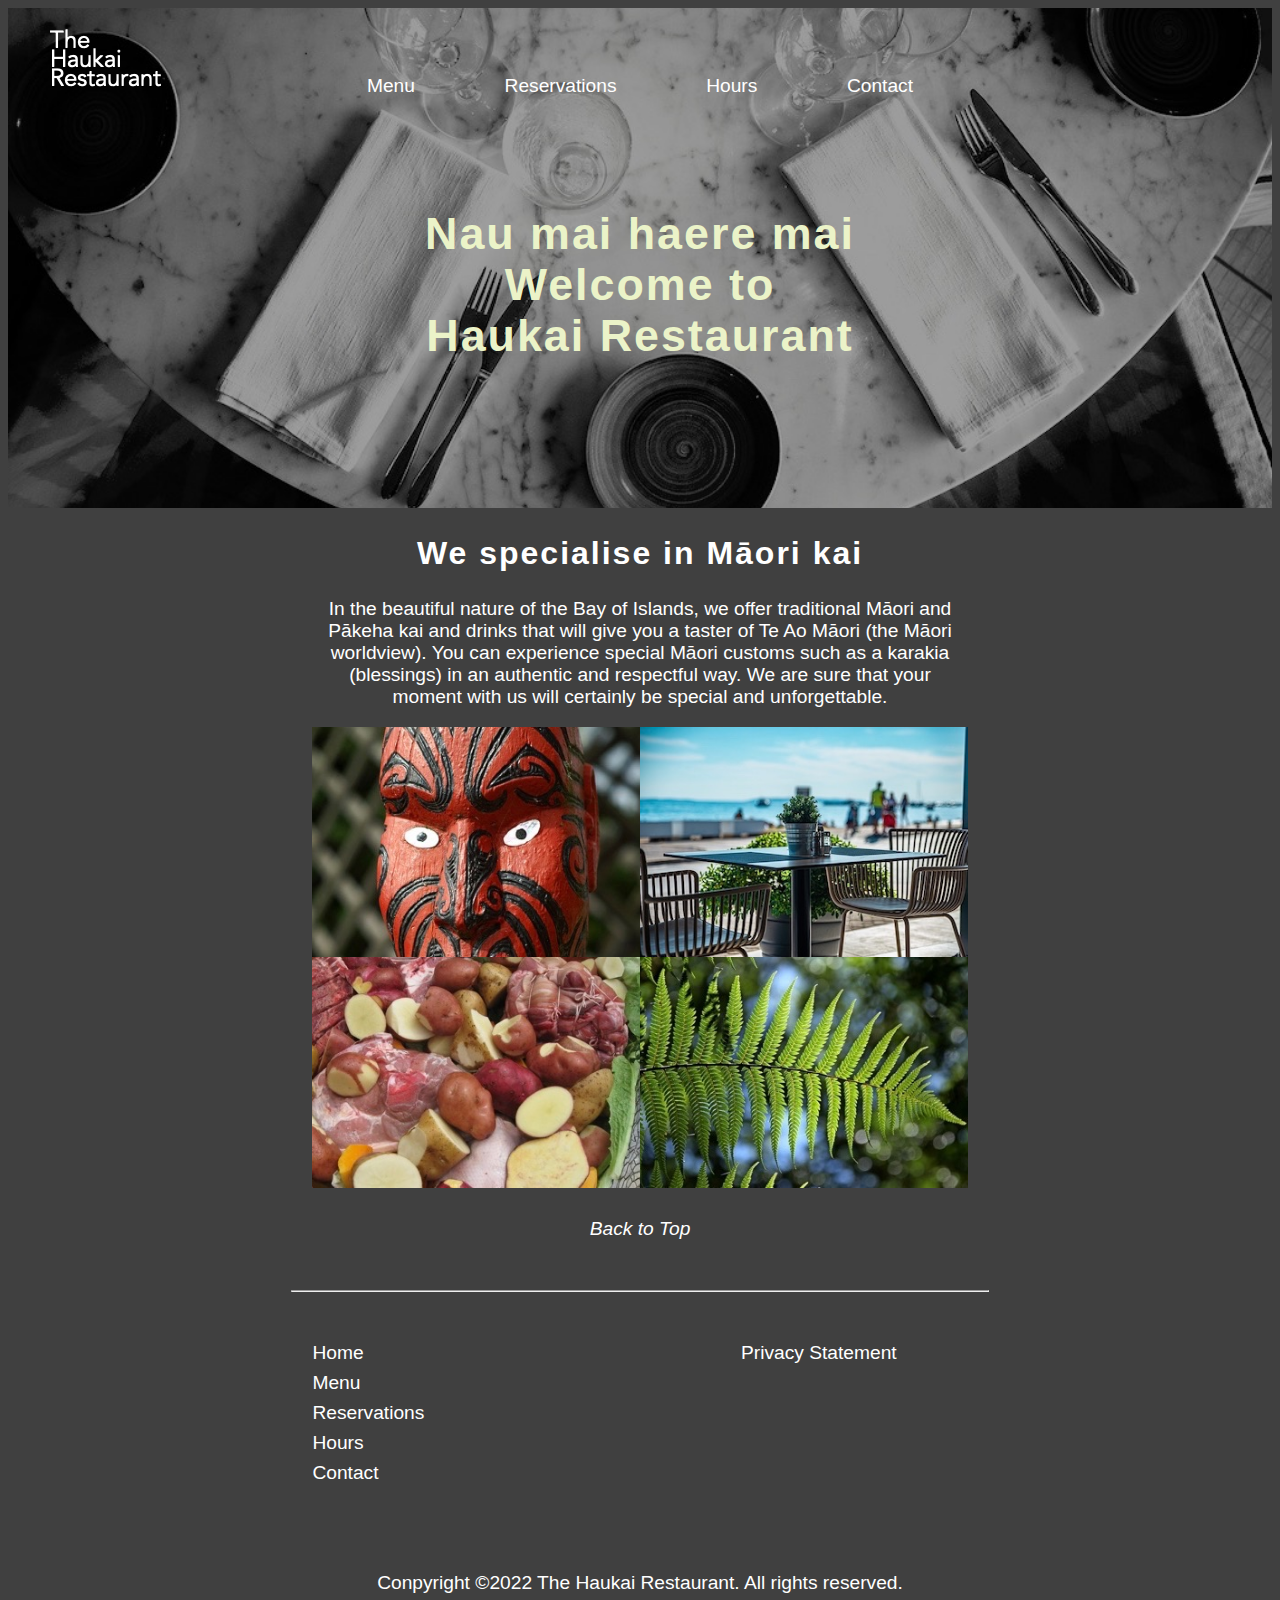
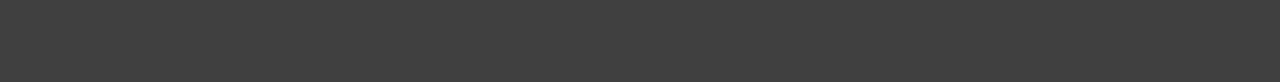
<file: index.html>
<!-- BIT607 Assignment2 Part1
     Shigeko Fujimoto
     Student Number: 5047829-->

<!-- Image references: 
     https://pixabay.com/photos/table-table-setting-event-utensils-4397860/
     https://commons.wikimedia.org/wiki/File:Hangi_ingredients.jpg
     https://commons.wikimedia.org/wiki/File:Maori_Statue_in_Rotorua_New_Zealand.JPG
     https://pixabay.com/photos/green-fern-leaves-foliage-natural-715535/
     https://pixabay.com/photos/cafe-beachside-restaurant-beach-6531490/ -->

<!DOCTYPE html>
<html>
    <head>
        <!-- Title of the webpage -->
        <title>The Haukai Restaurant</title>
        <!-- Link to the style sheet -->
        <link rel='stylesheet' type='text/css' href='./styles/default.css'>
        <!-- Link to the javascript file -->
        <script type="text/javascript" src="./javascript/default.js"></script>
        <!-- Viewport tag for responsive layout -->
        <meta name="viewport" content="width=device-width, initial-scale=1.0">
    </head>
    <body>
        <!-- Header section with an ARIA landmark role-->
        <header class="header" role="banner">
            <!-- Navigation menu at the top of the website with an ARIA landmark role and an aira-label -->
            <nav class="navigation" id="top" role="navigation" aria-label="Top Navigation">
                <!-- Restaurant logo image -->
                <div class="logo">
                    <a href="./index.html"><img src="./images/logo.png" alt="The Hauraki Restaurant logo"></a>
                </div>
                <!-- Navigation menu items -->
                <div class="list" id="list">
                    <div class="navigation-item">
                        <a href='./menu.html'>Menu</a>
                    </div>
                    <div class="navigation-item">
                        <a href='./reservations.html'>Reservations</a>
                    </div>
                    <div class="navigation-item">
                        <a href='./hours.html'>Hours</a>
                    </div>
                    <div class="navigation-item">
                        <a href='./contact.html'>Contact</a>
                    </div>
                </div>
                <!-- Hamburger menu icon with javascript. Clicking this will open the menu with dark colour background -->
                <a href="javascript:void(0);" class="icon"  id="icon" onclick="hamburgerMenu()">
                    <!-- Unicode character of three stack lines-->
                    &#9776;
                </a>
            </nav>
            <!-- Header text to grab users' attention -->
            <div class="heading">
                <div>
                    <h1>Nau mai haere mai<br>Welcome to <br>Haukai Restaurant</hi>
                </div>
            </div>
        </header>
        <!-- Main content with an ARIA landmark role -->
        <main class="main" role="main">
            <!-- Section which introduces about the restaurant -->
            <div class="home">
                <h2>We specialise in Māori kai</h2>
                <p>
                    In the beautiful nature of the Bay of Islands, we offer traditional Māori and Pākeha kai and drinks that will give you a taster of Te Ao Māori (the Māori worldview). You can experience special Māori customs such as a karakia (blessings) in an authentic and respectful way. We are sure that your moment with us will certainly be special and unforgettable.
                </p>
                <!-- Images of the restaurant and Maori culture -->
                <div class="images">
                    <div class="image">
                        <img src="./images/statue.jpg" alt="Red and black colour Maori statue">
                    </div>
                    <div class="image">
                        <img src="./images/restaurant.jpg" alt="A table at the outside of the restaurant with seaview in the background">
                    </div>
                    <div class="image">
                        <img src="./images/hangi_ingredients.jpg" alt="Hangi ingridients with kumara, potato and meat">
                    </div>
                    <div class="image">
                        <img src="./images/fern.jpg" alt="One large fern leaf">
                    </div>
                </div>
                <div class="top">
                    <!-- Link to go back to the top of the page -->
                    <a href="#top">Back to Top</a>
                </div>
            </div>
        </main>
        <hr>
        <!-- Footer menu section  with an ARIA landmark role and an aria-label -->
        <footer class="footer" role="navigation" aria-label="Footer Navigation">
            <div class="footer-left">
                <div class="footer-item">
                    <!-- Link to the home page -->
                    <a href='./index.html'>Home</a>
                </div>
                <div class="footer-item">
                    <!-- Link to the Menu page -->
                    <a href='./menu.html'>Menu</a>
                </div>
                <div class="footer-item">
                    <!-- Link to the Reservation page -->
                    <a href='./reservations.html'>Reservations</a>
                </div>
                <div class="footer-item">
                    <!-- Link to the Hours page -->
                    <a href='./hours.html'>Hours</a>
                </div>
                <div class="footer-item">
                    <!-- Link to the Contact page -->
                    <a href='./contact.html'>Contact</a>
                </div>
            </div>
            <!-- Link to the Privacy Statement page -->
            <div class="footer-right">
                <a href="./privacy.html">Privacy Statement</a>
            </div>
        </footer>
        <!-- Copy right section -->
        <div class="copyright">
            <p>Conpyright &copy;2022 The Haukai Restaurant. All rights reserved.</p>
        </div>
    </body>
</html>
</file>
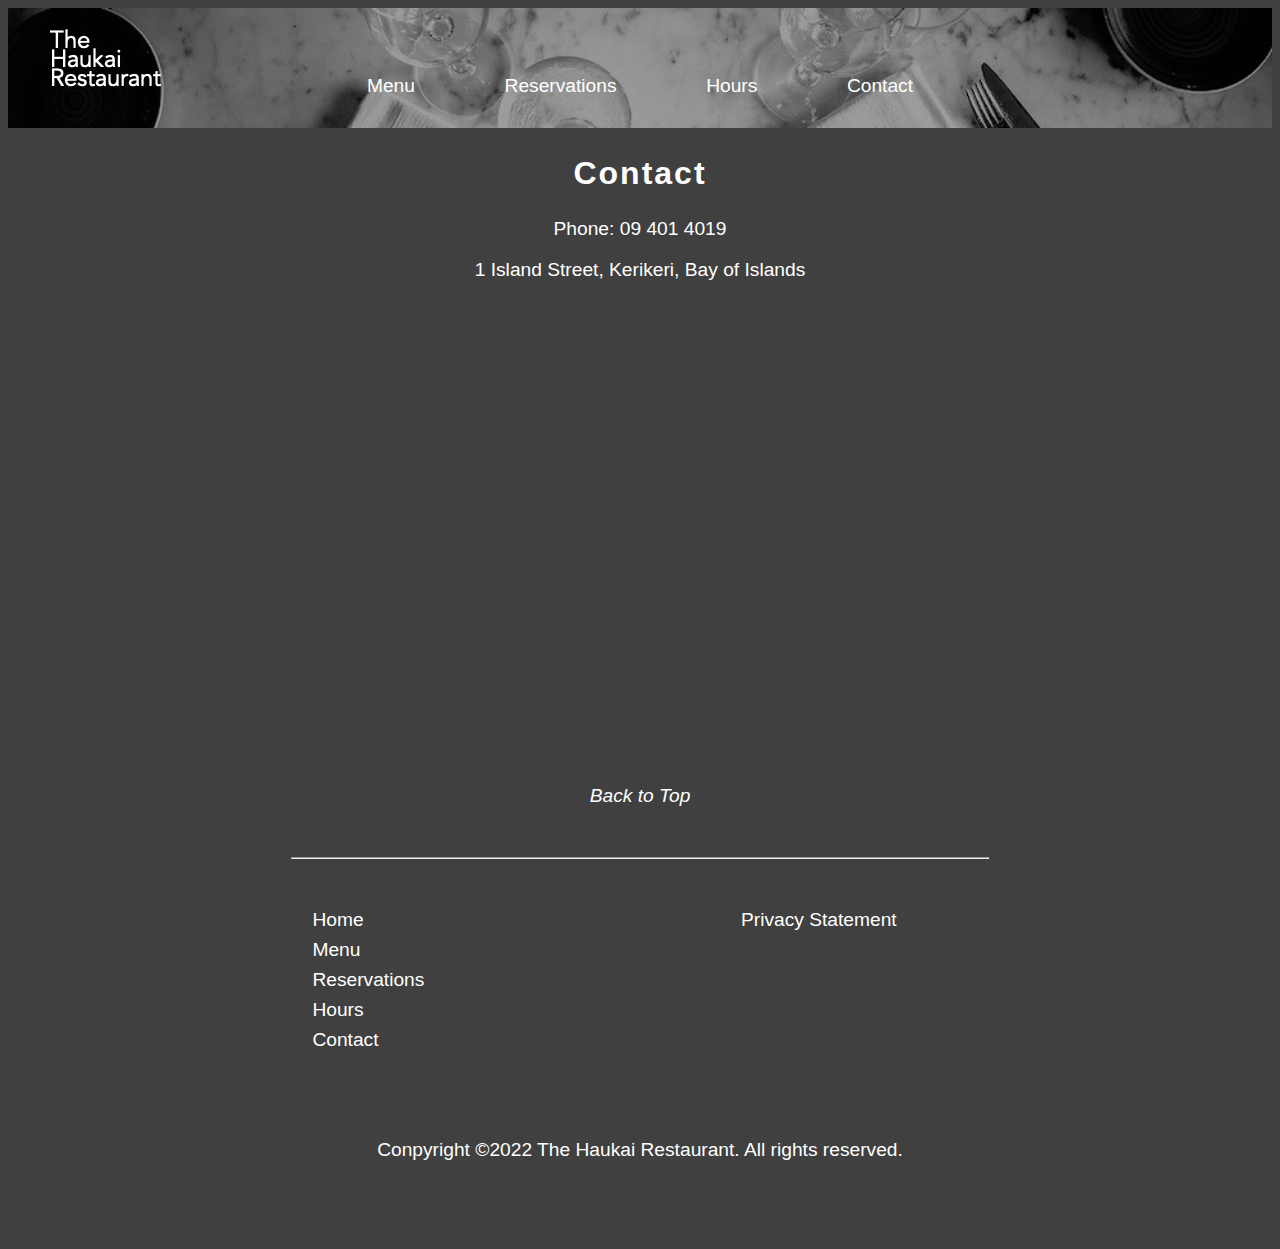
<file: contact.html>
<!-- BIT607 Assignment2 Part1
     Shigeko Fujimoto
     Student Number: 5047829-->

     <!DOCTYPE html>
     <html>
         <head>
             <!-- Title of the webpage -->
             <title>The Haukai Restaurant | Contact</title>
             <!-- Link to the style sheet -->
             <link rel='stylesheet' type='text/css' href='./styles/default.css'>
             <!-- Link to the javascript file -->
             <script type="text/javascript" src="./javascript/default.js"></script>
             <!-- Viewport tag for responsive layout -->
             <meta name="viewport" content="width=device-width, initial-scale=1.0">
         </head>
         <body>
             <!-- Header section of the website with an ARIA landmark role-->
            <header class="nav-top" id="top" role="banner">
                <!-- Navigation menu at the top of the website with an ARIA landmark role and an aira-label -->
                <nav class="navigation" id="top" role="navigation" aria-label="Top Navigation">
                    <!-- Restaurant logo image -->
                    <div class="logo">
                        <a href="./index.html"><img src="./images/logo.png" alt="The Hauraki Restaurant"></a>
                    </div>
                    <!-- Navigation menu items -->
                    <div class="list" id="list">
                        <div class="navigation-item">
                            <a href='./menu.html'>Menu</a>
                        </div>
                        <div class="navigation-item">
                            <a href='./reservations.html'>Reservations</a>
                        </div>
                        <div class="navigation-item">
                            <a href='./hours.html'>Hours</a>
                        </div>
                        <div class="navigation-item">
                            <a href='./contact.html'>Contact</a>
                        </div>
                    </div>
                    <!-- Hamburger menu icon with javascript. Clicking this will open the menu with dark colour background -->
                    <a href="javascript:void(0);" class="icon"  id="icon" onclick="hamburgerMenu()">
                        <!-- Unicode character of three stack lines-->
                        &#9776;
                    </a>
                </nav>
            </header>
            <!-- Main content with an ARIA landmark role -->
            <main class="main" role="main">
                <h2>Contact</h2>
                <p>Phone: 09 401 4019</p>
                <p>1 Island Street, Kerikeri, Bay of Islands</p>
                <!-- Embedded Google Maps -->
                <iframe class='responsive-iframe' src="https://www.google.com/maps/embed?pb=!1m18!1m12!1m3!1d13037.660346508235!2d173.94919521767787!3d-35.22103579003296!2m3!1f0!2f0!3f0!3m2!1i1024!2i768!4f13.1!3m3!1m2!1s0x6d0bb73e31b0728b%3A0x500ef6143a2d500!2sKerikeri!5e0!3m2!1sen!2snz!4v1641429676706!5m2!1sen!2snz" width="600" height="450" style="border:0;" allowfullscreen="" loading="lazy"></iframe>
                <div class="top">
                    <!-- Link to go back to the top of the page -->
                    <a href="#top">Back to Top</a>
                </div>
            </main>
            <hr>
            <!-- Footer menu section with an ARIA landmark role and an aria-label -->
            <footer class="footer" role="navigation" aria-label="Footer Navigation">
                <div class="footer-left">
                    <div class="footer-item">
                        <!-- Link to the home page -->
                        <a href='./index.html'>Home</a>
                    </div>
                    <div class="footer-item">
                        <!-- Link to the Menu page -->
                        <a href='./menu.html'>Menu</a>
                    </div>
                    <div class="footer-item">
                        <!-- Link to the Reservation page -->
                        <a href='./reservations.html'>Reservations</a>
                    </div>
                    <div class="footer-item">
                        <!-- Link to the Hours page -->
                        <a href='./hours.html'>Hours</a>
                    </div>
                    <div class="footer-item">
                        <!-- Link to the Contact page -->
                        <a href='./contact.html'>Contact</a>
                    </div>
                </div>
                <!-- Link to the Privacy Statement page -->
                <div class="footer-right">
                    <a href="./privacy.html">Privacy Statement</a>
                </div>
            </footer>
            <!-- Copy right section -->
            <div class="copyright">
                <p>Conpyright &copy;2022 The Haukai Restaurant. All rights reserved.</p>
            </div>
         </body>
     </html>
</file>
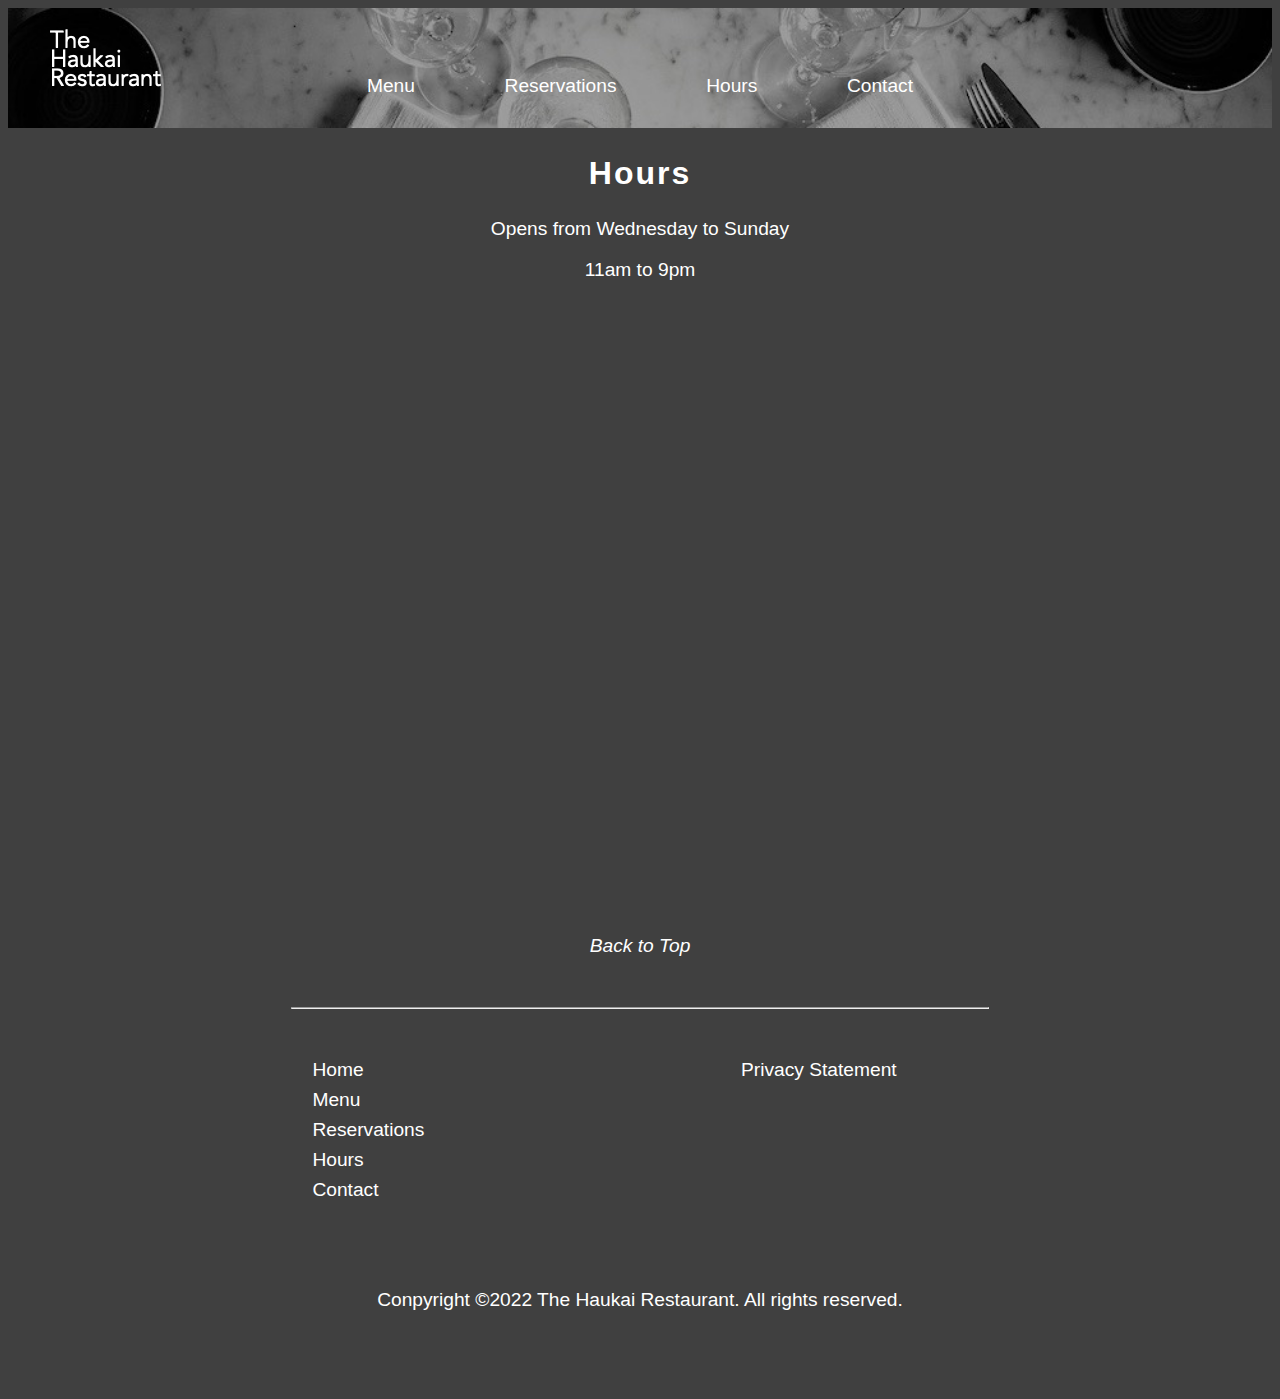
<file: hours.html>
<!-- BIT607 Assignment2 Part1
     Shigeko Fujimoto
     Student Number: 5047829-->

     <!DOCTYPE html>
     <html>
         <head>
             <!-- Title of the webpage -->
             <title>The Haukai Restaurant | Hours</title>
             <!-- Link to the style sheet -->
             <link rel='stylesheet' type='text/css' href='./styles/default.css'>
             <!-- Link to the javascript file -->
             <script type="text/javascript" src="./javascript/default.js"></script>
             <!-- Viewport tag for responsive layout -->
             <meta name="viewport" content="width=device-width, initial-scale=1.0">
         </head>
         <body>
             <!-- Header section with an ARIA landmark role -->
            <header class="nav-top" id="top" role="banner">
                <!-- Navigation menu at the top of the website with an ARIA landmark role and an aira-label -->
                <nav class="navigation" id="top" role="navigation" aria-label="Top Navigation">
                    <!-- Restaurant logo image -->
                    <div class="logo">
                        <a href="./index.html"><img src="./images/logo.png" alt="The Hauraki Restaurant"></a>
                    </div>
                    <!-- Navigation menu items -->
                    <div class="list" id="list">
                        <div class="navigation-item">
                            <a href='./menu.html'>Menu</a>
                        </div>
                        <div class="navigation-item">
                            <a href='./reservations.html'>Reservations</a>
                        </div>
                        <div class="navigation-item">
                            <a href='./hours.html'>Hours</a>
                        </div>
                        <div class="navigation-item">
                            <a href='./contact.html'>Contact</a>
                        </div>
                    </div>
                    <!-- Hamburger menu icon with javascript. Clicking this will open the menu with dark colour background -->
                    <a href="javascript:void(0);" class="icon"  id="icon" onclick="hamburgerMenu()">
                        <!-- Unicode character of three stack lines-->
                        &#9776;
                    </a>
                </nav>
            </header>
             <!-- Main content with an ARIA landmark role -->
             <main class="main" role="main">
                 <h2>Hours</h2>
                 <p>Opens from Wednesday to Sunday</p>
                 <p>11am to 9pm</p>
                 <!-- Embedded Google Calendar -->
                 <iframe class='responsive-iframe' src="https://calendar.google.com/calendar/embed?src=dd4sl12t7dcuu6977nnhandm0o%40group.calendar.google.com&ctz=Pacific%2FAuckland" style="border: 0" width="800" height="600" frameborder="0" scrolling="no"></iframe>
                 <div class="top">
                     <!-- Link to go back to the top of the page -->
                     <a href="#top">Back to Top</a>
                 </div>
             </main>
             <hr>
             <!-- Footer navigation with an ARIA landmark role and an aria-label -->
             <footer class="footer" role="navigation" aria-label="Footer Navigation">
                <div class="footer-left">
                    <div class="footer-item">
                        <!-- Link to the home page -->
                        <a href='./index.html'>Home</a>
                    </div>
                    <div class="footer-item">
                        <!-- Link to the Menu page -->
                        <a href='./menu.html'>Menu</a>
                    </div>
                    <div class="footer-item">
                        <!-- Link to the Reservation page -->
                        <a href='./reservations.html'>Reservations</a>
                    </div>
                    <div class="footer-item">
                        <!-- Link to the Hours page -->
                        <a href='./hours.html'>Hours</a>
                    </div>
                    <div class="footer-item">
                        <!-- Link to the Contact page -->
                        <a href='./contact.html'>Contact</a>
                    </div>
                </div>
                <!-- Link to the Privacy Statement page -->
                <div class="footer-right">
                    <a href="./privacy.html">Privacy Statement</a>
                </div>
             </footer>
             <!-- Copy right section -->
             <div class="copyright">
                <p>Conpyright &copy;2022 The Haukai Restaurant. All rights reserved.</p>
             </div>
         </body>
     </html>
</file>
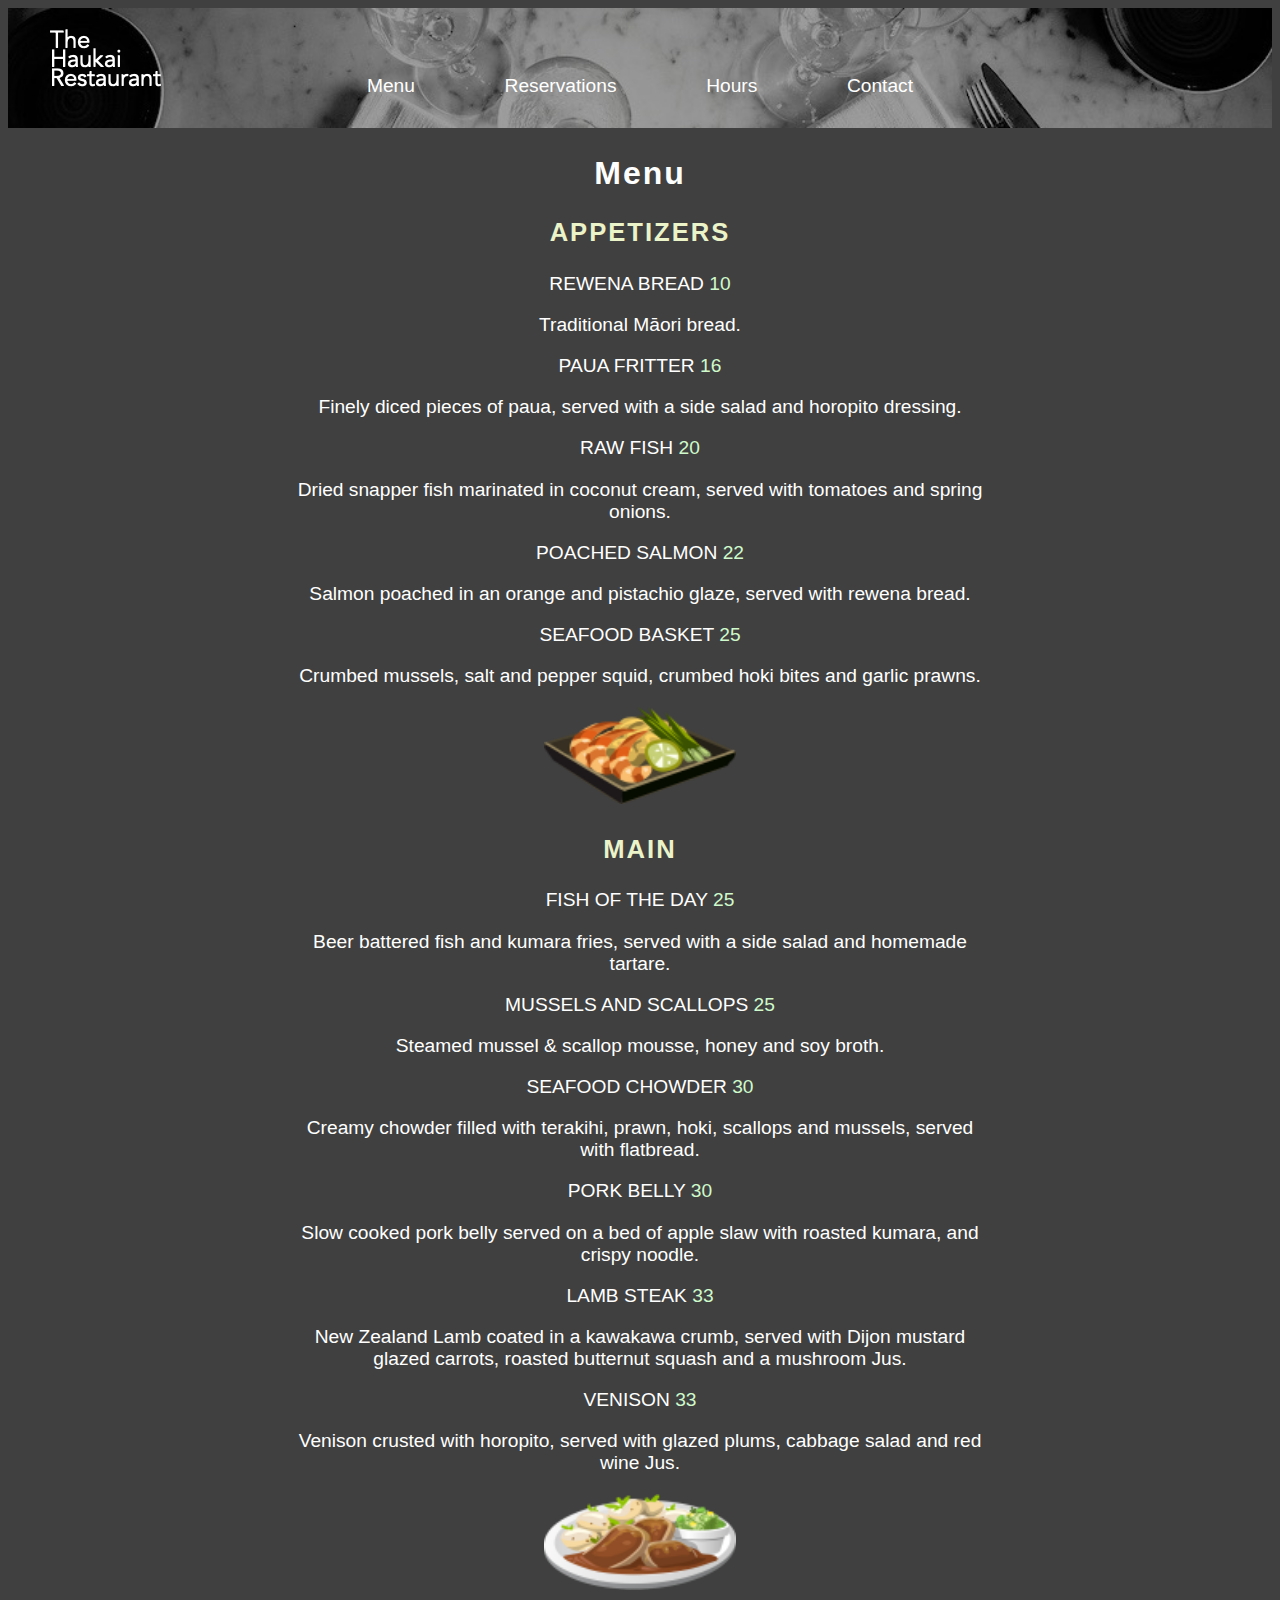
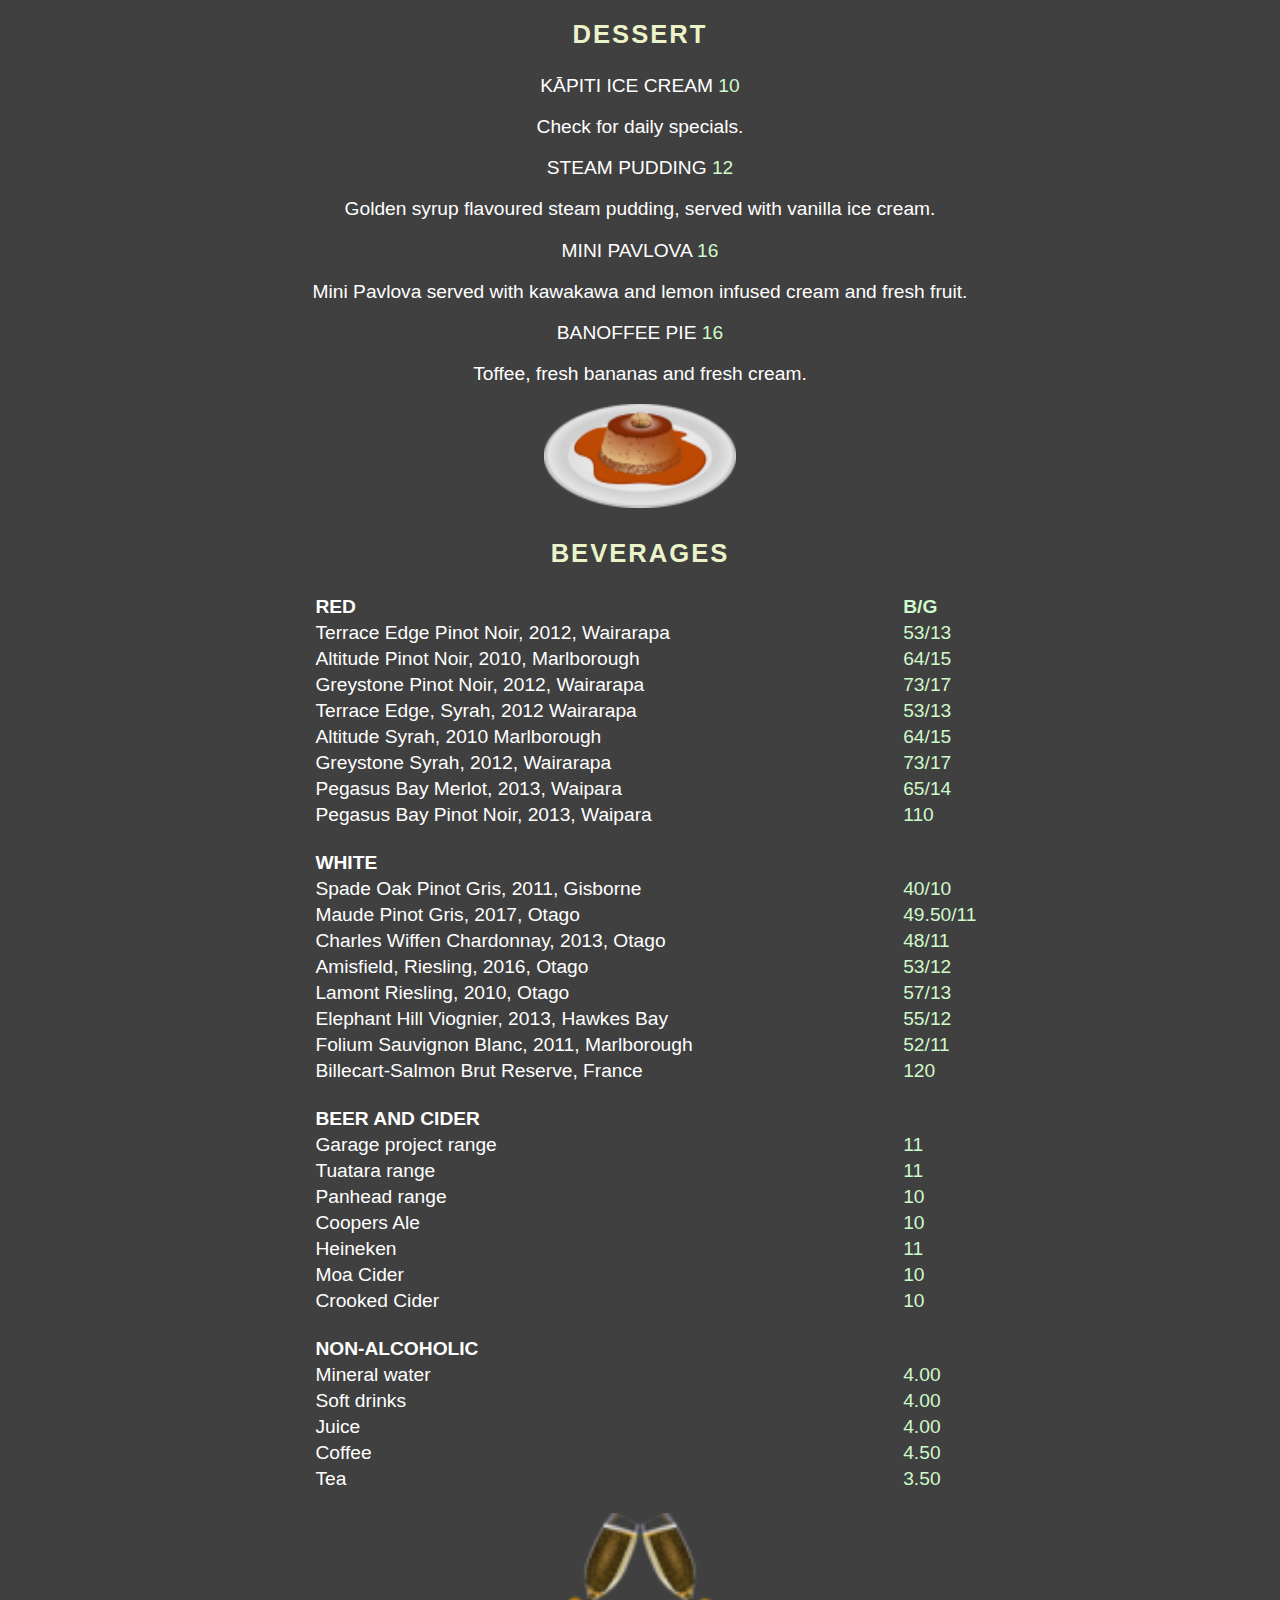
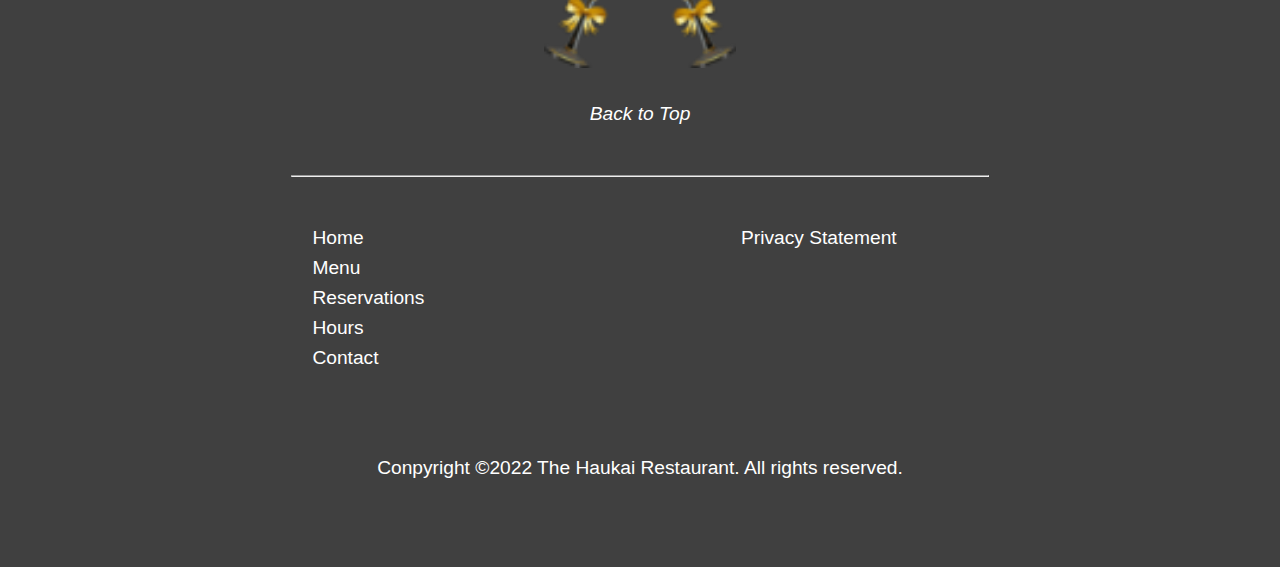
<file: menu.html>
<!-- BIT607 Assignment2 Part1
     Shigeko Fujimoto
     Student Number: 5047829-->

     <!-- Image references 
          https://pixabay.com/vectors/food-dish-meat-potatoes-vegetable-576600/
          https://pixabay.com/vectors/tartlet-calorie-desserts-food-157092/
          https://pixabay.com/vectors/champagne-clink-glasses-alcohol-160867/
          https://pixabay.com/vectors/food-plate-fish-vegetable-prawns-576547/ -->

     <!DOCTYPE html>
     <html>
         <head>
             <!-- Title of the webpage -->
             <title>The Haukai Restaurant | Menu</title>
             <!-- Link to the style sheet -->
             <link rel='stylesheet' type='text/css' href='./styles/default.css'>
             <!-- Link to the javascript file -->
             <script type="text/javascript" src="./javascript/default.js"></script>
             <!-- Viewport tag for responsive layout -->
             <meta name="viewport" content="width=device-width, initial-scale=1.0">
         </head>
         <body>
             <!-- Header section of the website with an ARIA landmark role -->
             <header class="nav-top" id="top" role="banner">
                <!-- Navigation menu at the top of the website with an ARIA landmark role and an aira-label -->
                <nav class="navigation" id="top" role="navigation" aria-label="Top Navigation">
                    <!-- Restaurant logo image -->
                    <div class="logo">
                        <a href="./index.html"><img src="./images/logo.png" alt="The Hauraki Restaurant logo"></a>
                    </div>
                    <!-- Navigation menu items -->
                    <div class="list" id="list">
                        <div class="navigation-item">
                            <a href='./menu.html'>Menu</a>
                        </div>
                        <div class="navigation-item">
                            <a href='./reservations.html'>Reservations</a>
                        </div>
                        <div class="navigation-item">
                            <a href='./hours.html'>Hours</a>
                        </div>
                        <div class="navigation-item">
                            <a href='./contact.html'>Contact</a>
                        </div>
                    </div>
                    <!-- Hamburger menu icon with javascript. Clicking this will open the menu with dark colour background -->
                    <a href="javascript:void(0);" class="icon"  id="icon" onclick="hamburgerMenu()">
                        <!-- Unicode character of three stack lines-->
                        &#9776;
                    </a>
                </nav>
             </header>
             <!-- Main content with an ARIA landmark role -->
             <main class="main" role="main">
                 <div class="menu">
                    <h2>Menu</h2>
                    <!-- Appetizers section of the menu -->
                    <h3 class="menu-title">APPETIZERS</h3>
                    <p class="menu-item">REWENA BREAD <span class="menu-price">10</span></p>
                    <p class="menu-description">Traditional Māori bread.</p>
                    <p class="menu-item">PAUA FRITTER <span class="menu-price">16</span></p>
                    <p class="menu-description">Finely diced pieces of paua, served with a side salad and horopito dressing.</p>
                    <p class="menu-item">RAW FISH <span class="menu-price">20</span></p>
                    <p class="menu-description">Dried snapper fish marinated in coconut cream, served with tomatoes and spring onions.</p>
                    <p class="menu-item">POACHED SALMON <span class="menu-price">22</span></p>
                    <p class="menu-description">Salmon poached in an orange and pistachio glaze, served with rewena bread.</p>
                    <p class="menu-item">SEAFOOD BASKET <span class="menu-price">25</span></p>
                    <p class="menu-description">Crumbed mussels, salt and pepper squid, crumbed hoki bites and garlic prawns.</p>
                    <!-- Image for Appetizers menu -->
                    <img src="./images/prawn.png" alt="Prawn with some vegitables on a square plate">
                    <br/>
                    <!-- Main section of the menu -->
                    <h3 class="menu-title">MAIN</h3>
                    <p class="menu-item">FISH OF THE DAY <span class="menu-price">25</span></p>
                    <p class="menu-description">Beer battered fish and kumara fries, served with a side salad and homemade tartare.</p>
                    <p class="menu-item">MUSSELS AND SCALLOPS <span class="menu-price">25</span></p>
                    <p class="menu-description">Steamed mussel & scallop mousse, honey and soy broth.</p>
                    <p class="menu-item">SEAFOOD CHOWDER <span class="menu-price">30</span></p>
                    <p class="menu-description">Creamy chowder filled with terakihi, prawn, hoki, scallops and mussels, served with flatbread.</p>
                    <p class="menu-item">PORK BELLY <span class="menu-price">30</span></p>
                    <p class="menu-description">Slow cooked pork belly served on a bed of apple slaw with roasted kumara, and crispy noodle.</p>
                    <p class="menu-item">LAMB STEAK <span class="menu-price">33</span></p>
                    <p class="menu-description">New Zealand Lamb coated in a kawakawa crumb, served with Dijon mustard glazed carrots, roasted butternut squash and a mushroom Jus.</p>
                    <p class="menu-item">VENISON <span class="menu-price">33</span></p>
                    <p class="menu-description">Venison crusted with horopito, served with glazed plums, cabbage salad and red wine Jus.</p>
                    <!-- Image for Main menu -->
                    <img src="./images/stake.png" alt="Stake, potato and green salad on a round white plate">
                    <br/>
                    <!-- Dessert section of the menu -->
                    <h3 class="menu-title">DESSERT</h3>
                    <p class="menu-item">KĀPITI ICE CREAM <span class="menu-price">10</span></p>
                    <p class="menu-description">Check for daily specials.</p>
                    <p class="menu-item">STEAM PUDDING <span class="menu-price">12</span></p>
                    <p class="menu-description">Golden syrup flavoured steam pudding, served with vanilla ice cream.</p>
                    <p class="menu-item">MINI PAVLOVA <span class="menu-price">16</span></p>
                    <p class="menu-description">Mini Pavlova served with kawakawa and lemon infused cream and fresh fruit.</p>
                    <p class="menu-item">BANOFFEE PIE <span class="menu-price">16</span></p>
                    <p class="menu-description">Toffee, fresh bananas and fresh cream.</p>
                    <!-- Image for Dessert menu -->
                    <img src="./images/pudding.png" alt="Pudding with caramel sauce on a round white plate">
                    <br/>
                    <!-- Beverages section of the menu -->
                    <h3 class="menu-title">BEVERAGES</h3>
                    <!-- Tables to show drink menu -->
                    <!-- Table for red wines -->
                    <table class="menu-table">
                        <tr>
                            <!-- Table header for red wines -->
                            <th class="menu-table-item">RED</th>
                            <th class="menu-table-price">B/G</th>
                        </tr>
                        <tr>
                            <!-- Table content for red wines -->
                            <td class="menu-table-item">Terrace Edge Pinot Noir, 2012, Wairarapa</td>
                            <td class="menu-table-price">53/13</td>
                        </tr>
                        <tr>
                            <td class="menu-table-item">Altitude Pinot Noir, 2010, Marlborough</td>
                            <td class="menu-table-price">64/15</td>
                        </tr>
                        <tr>
                            <td class="menu-table-item">Greystone Pinot Noir, 2012, Wairarapa</td>
                            <td class="menu-table-price">73/17</td>
                        </tr>
                        <tr>
                            <td class="menu-table-item">Terrace Edge, Syrah, 2012 Wairarapa</td>
                            <td class="menu-table-price">53/13</td>
                        </tr>
                        <tr>
                            <td class="menu-table-item">Altitude Syrah, 2010 Marlborough</td>
                            <td class="menu-table-price">64/15</td>
                        </tr>
                        <tr>
                            <td class="menu-table-item">Greystone Syrah, 2012, Wairarapa</td>
                            <td class="menu-table-price">73/17</td>
                        </tr>
                        <tr>
                            <td class="menu-table-item">Pegasus Bay Merlot, 2013, Waipara</td>
                            <td class="menu-table-price">65/14</td>
                        </tr>
                        <tr>
                            <td class="menu-table-item">Pegasus Bay Pinot Noir, 2013, Waipara</td>
                            <td class="menu-table-price">110</td>
                        </tr>
                        <!-- Table for white wines -->
                        <table class="menu-table">
                           <tr>
                              <!-- Table header for white wines -->
                              <th class="menu-table-item">WHITE</th>
                              <th class="menu-table-price"></th>
                           </tr>
                           <tr>
                               <!-- Table content for white wines -->
                               <td class="menu-table-item">Spade Oak Pinot Gris, 2011, Gisborne</td>
                               <td class="menu-table-price">40/10</td>
                           </tr>
                           <tr>
                               <td class="menu-table-item">Maude Pinot Gris, 2017, Otago</td>
                               <td class="menu-table-price">49.50/11</td>
                           </tr>
                           <tr>
                               <td class="menu-table-item">Charles Wiffen Chardonnay, 2013, Otago</td>
                               <td class="menu-table-price">48/11</td>
                           </tr>
                           <tr>
                               <td class="menu-table-item">Amisfield, Riesling, 2016, Otago</td>
                               <td class="menu-table-price">53/12</td>
                           </tr>
                           <tr>
                               <td class="menu-table-item">Lamont Riesling, 2010, Otago</td>
                               <td class="menu-table-price">57/13</td>
                           </tr>
                           <tr>
                               <td class="menu-table-item">Elephant Hill Viognier, 2013, Hawkes Bay</td>
                               <td class="menu-table-price">55/12</td>
                           </tr>
                           <tr>
                               <td class="menu-table-item">Folium Sauvignon Blanc, 2011, Marlborough</td>
                               <td class="menu-table-price">52/11</td>
                           </tr>
                           <tr>
                               <td class="menu-table-item">Billecart-Salmon Brut Reserve, France</td>
                               <td class="menu-table-price">120</td>
                           </tr>
                        </table>
                        <!-- Table for beers and ciders -->
                        <table class="menu-table">
                           <tr>
                              <!-- Table header for beers and ciders -->
                              <th class="menu-table-item">BEER AND CIDER</th>
                              <th class="menu-table-price"></th>
                           </tr>
                           <tr>
                               <!-- Table content for beers and ciders-->
                               <td class="menu-table-item">Garage project range</td>
                               <td class="menu-table-price">11</td>
                           </tr>
                           <tr>
                               <td class="menu-table-item">Tuatara range</td>
                               <td class="menu-table-price">11</td>
                           </tr>
                           <tr>
                               <td class="menu-table-item">Panhead range</td>
                               <td class="menu-table-price">10</td>
                           </tr>
                           <tr>
                               <td class="menu-table-item">Coopers Ale</td>
                               <td class="menu-table-price">10</td>
                           </tr>
                           <tr>
                               <td class="menu-table-item">Heineken</td>
                               <td class="menu-table-price">11</td>
                           </tr>
                           <tr>
                               <td class="menu-table-item">Moa Cider</td>
                               <td class="menu-table-price">10</td>
                           </tr>
                           <tr>
                               <td class="menu-table-item">Crooked Cider</td>
                               <td class="menu-table-price">10</td>
                           </tr>
                        </table>
                        <!-- Table for non-clcoholic beverages -->
                        <table class="menu-table">
                           <tr>
                              <!-- Table header for non-clcoholic beverages -->
                              <th class="menu-table-item">NON-ALCOHOLIC</th>
                              <th class="menu-table-price"></th>
                           </tr>
                           <tr>
                               <!-- Table content for non-clcoholic beverages -->
                               <td class="menu-table-item">Mineral water</td>
                               <td class="menu-table-price">4.00</td>
                           </tr>
                           <tr>
                               <td class="menu-table-item">Soft drinks</td>
                               <td class="menu-table-price">4.00</td>
                           </tr>
                           <tr>
                               <td class="menu-table-item">Juice</td>
                               <td class="menu-table-price">4.00</td>
                           </tr>
                           <tr>
                               <td class="menu-table-item">Coffee</td>
                               <td class="menu-table-price">4.50</td>
                           </tr>
                           <tr>
                               <td class="menu-table-item">Tea</td>
                               <td class="menu-table-price">3.50</td>
                           </tr>
                        </table>
                        <!-- Image for drink menu -->
                        <img src="./images/drink.png" alt="Clinking two champagne glasses together">
                    </table>
                 </div>
                 <div class="top">
                     <!-- Home link to go back to the top of the page -->
                     <a href="#top">Back to Top</a>
                 </div>
             </main>
             <hr>
             <!-- Footer menu section with an ARIA landmark role and an aria-label -->
             <footer class="footer" role="navigation" aria-label="Footer Navigation">
                <div class="footer-left">
                    <div class="footer-item">
                        <!-- Link to the home page -->
                        <a href='./index.html'>Home</a>
                    </div>
                    <div class="footer-item">
                        <!-- Link to the Menu page -->
                        <a href='./menu.html'>Menu</a>
                    </div>
                    <div class="footer-item">
                        <!-- Link to the Reservation page -->
                        <a href='./reservations.html'>Reservations</a>
                    </div>
                    <div class="footer-item">
                        <!-- Link to the Hours page -->
                        <a href='./hours.html'>Hours</a>
                    </div>
                    <div class="footer-item">
                        <!-- Link to the Contact page -->
                        <a href='./contact.html'>Contact</a>
                    </div>
                </div>
                <!-- Link to the Privacy Statement page -->
                <div class="footer-right">
                    <a href="./privacy.html">Privacy Statement</a>
                </div>
             </footer>
             <!-- Copy right section -->
             <div class="copyright">
                <p>Conpyright &copy;2022 The Haukai Restaurant. All rights reserved.</p>
             </div>
         </body>
     </html>
</file>
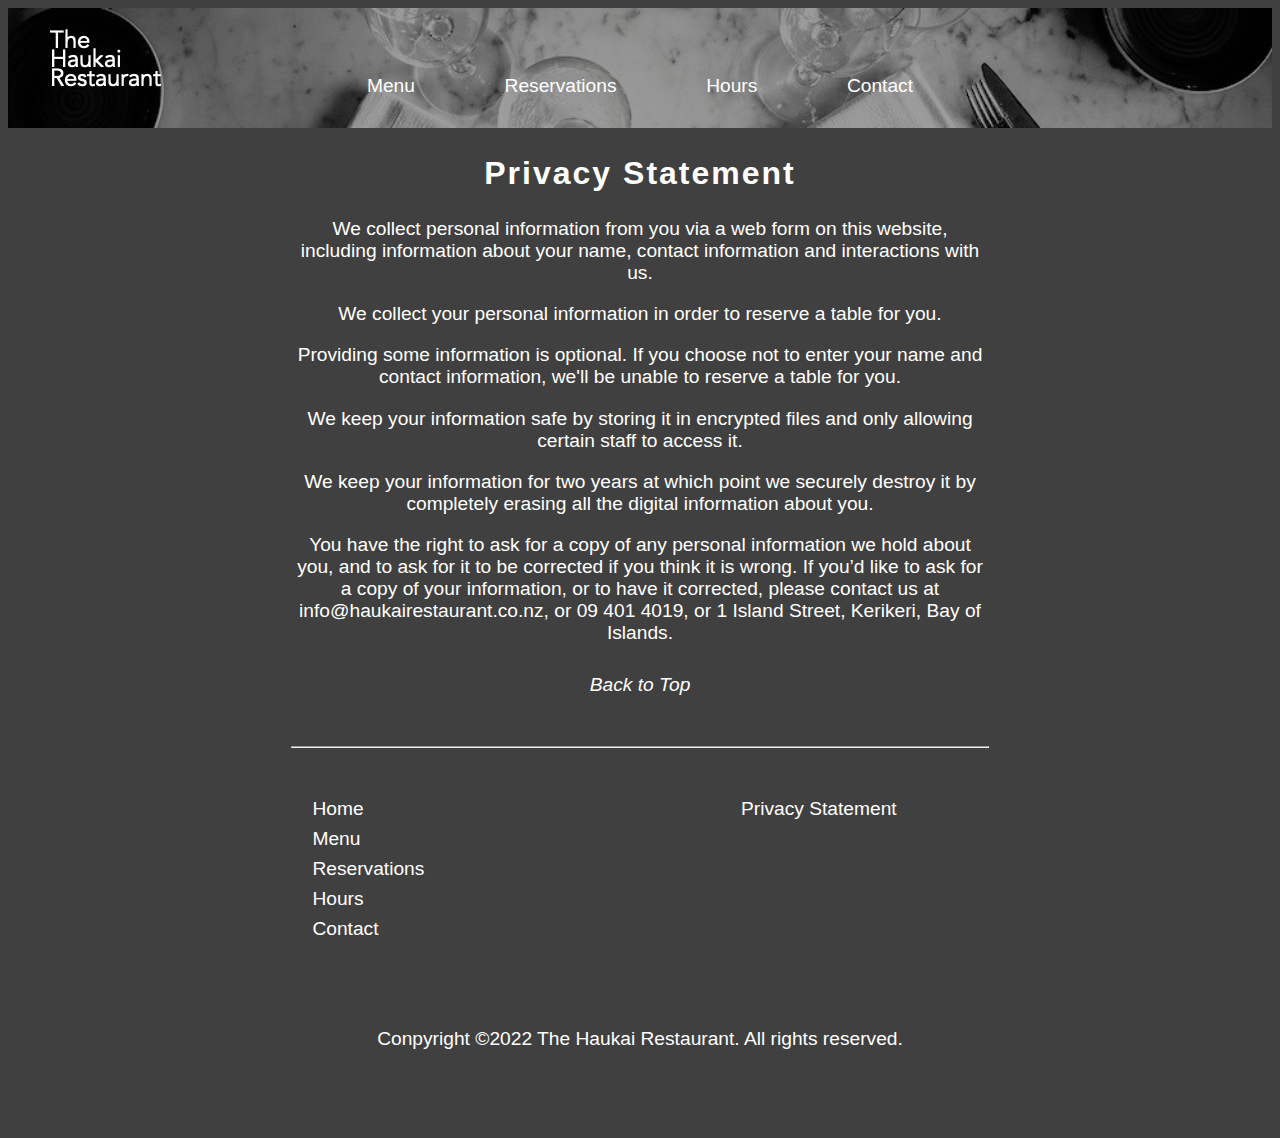
<file: privacy.html>
<!-- BIT607 Assignment2 Part1
     Shigeko Fujimoto
     Student Number: 5047829-->

     <!DOCTYPE html>
     <html>
         <head>
             <!-- Title of the webpage -->
             <title>The Haukai Restaurant | Privacy Statement</title>
             <!-- Link to the style sheet -->
             <link rel='stylesheet' type='text/css' href='./styles/default.css'>
             <!-- Link to the javascript file -->
             <script type="text/javascript" src="./javascript/default.js"></script>
             <!-- Viewport tag for responsive layout -->
             <meta name="viewport" content="width=device-width, initial-scale=1.0">
         </head>
         <body>
             <!-- Header section of the website with an ARIA landmark role-->
            <header class="nav-top" id="top" role="banner">
                <!-- Navigation menu at the top of the website with an ARIA landmark role and an aira-label -->
                <nav class="navigation" id="top" role="navigation" aria-label="Top Navigation">
                    <!-- Restaurant logo image -->
                    <div class="logo">
                        <a href="./index.html"><img src="./images/logo.png" alt="The Hauraki Restaurant"></a>
                    </div>
                    <!-- Navigation menu items -->
                    <div class="list" id="list">
                        <div class="navigation-item">
                            <a href='./menu.html'>Menu</a>
                        </div>
                        <div class="navigation-item">
                            <a href='./reservations.html'>Reservations</a>
                        </div>
                        <div class="navigation-item">
                            <a href='./hours.html'>Hours</a>
                        </div>
                        <div class="navigation-item">
                            <a href='./contact.html'>Contact</a>
                        </div>
                    </div>
                    <!-- Hamburger menu icon with javascript. Clicking this will open the menu with dark colour background -->
                    <a href="javascript:void(0);" class="icon"  id="icon" onclick="hamburgerMenu()">
                        <!-- Unicode character of three stack lines-->
                        &#9776;
                    </a>
                </nav>
            </header>
             <!-- Main content with an ARIA landmark role -->
             <main class="main" role="main">
                 <h2>Privacy Statement</h2>
                    <div class="privacy">
                        <p>We collect personal information from you via a web form on this website, including information about your name, contact information and interactions with us.</p>
                        <p>We collect your personal information in order to reserve a table for you.</p>
                        <p>Providing some information is optional. If you choose not to enter your name and contact information, we'll be unable to reserve a table for you.</p>
                        <p>We keep your information safe by storing it in encrypted files and only allowing certain staff to access it.</p>
                        <p>We keep your information for two years at which point we securely destroy it by completely erasing all the digital information about you.</p>
                        <p>You have the right to ask for a copy of any personal information we hold about you, and to ask for it to be corrected if you think it is wrong. If you’d like to ask for a copy of your information, or to have it corrected, please contact us at info@haukairestaurant.co.nz, or 09 401 4019, or 1 Island Street, Kerikeri, Bay of Islands.</p>
                    </div>
                    <div class="top">
                        <!-- Link to go back to the top of the page -->
                        <a href="#top">Back to Top</a>
                    </div>
                </main>
             <hr>
             <!-- Footer menu section with an ARIA landmark role and an aria-label -->
             <footer class="footer" role="navigation" aria-label="Footer Navigation">
                <div class="footer-left">
                    <div class="footer-item">
                        <!-- Link to the home page -->
                        <a href='./index.html'>Home</a>
                    </div>
                    <div class="footer-item">
                        <!-- Link to the Menu page -->
                        <a href='./menu.html'>Menu</a>
                    </div>
                    <div class="footer-item">
                        <!-- Link to the Reservation page -->
                        <a href='./reservations.html'>Reservations</a>
                    </div>
                    <div class="footer-item">
                        <!-- Link to the Hours page -->
                        <a href='./hours.html'>Hours</a>
                    </div>
                    <div class="footer-item">
                        <!-- Link to the Contact -->
                        <a href='./contact.html'>Contact</a>
                    </div>
                </div>
                <!-- Link to the Privacy Statement page -->
                <div class="footer-right">
                    <a href="./privacy.html">Privacy Statement</a>
                </div>
             </footer>
             <!-- Copy right section -->
             <div class="copyright">
                <p>Conpyright &copy;2022 The Haukai Restaurant. All rights reserved.</p>
             </div>
         </body>
     </html>
</file>
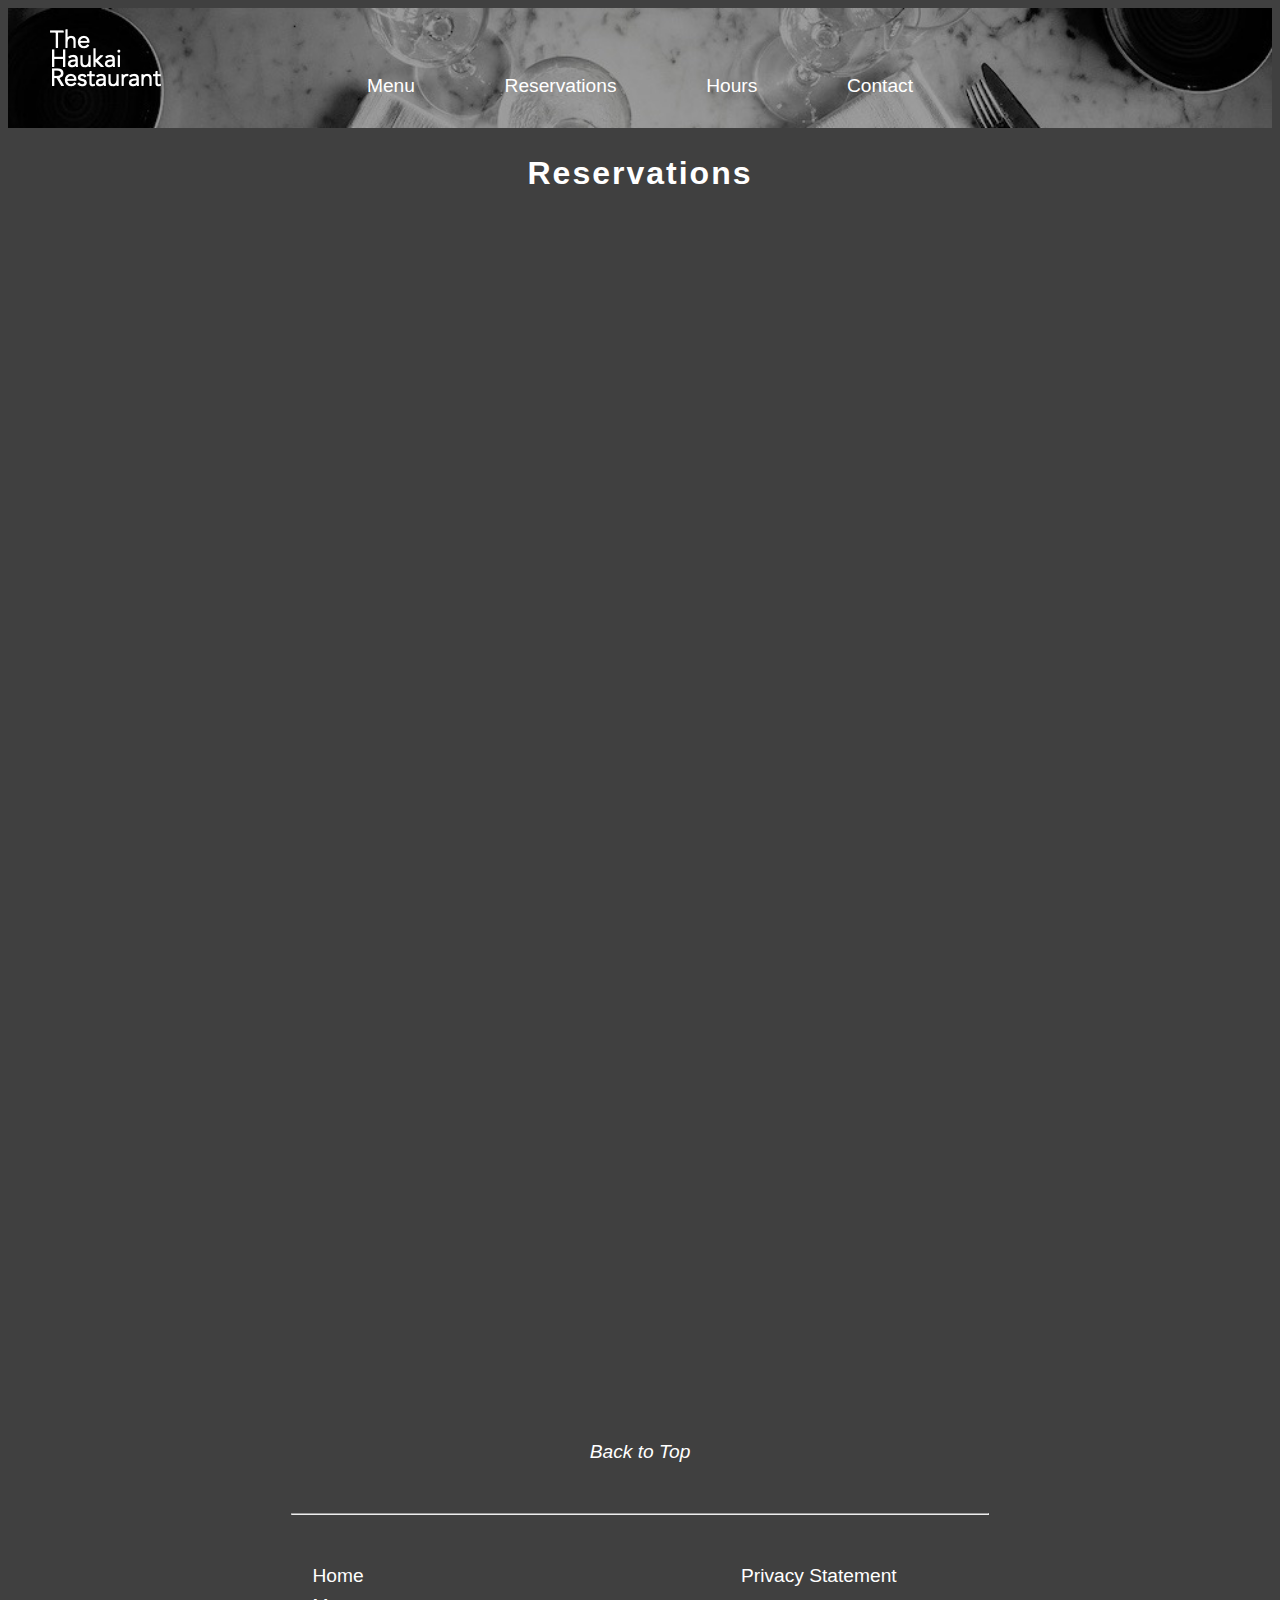
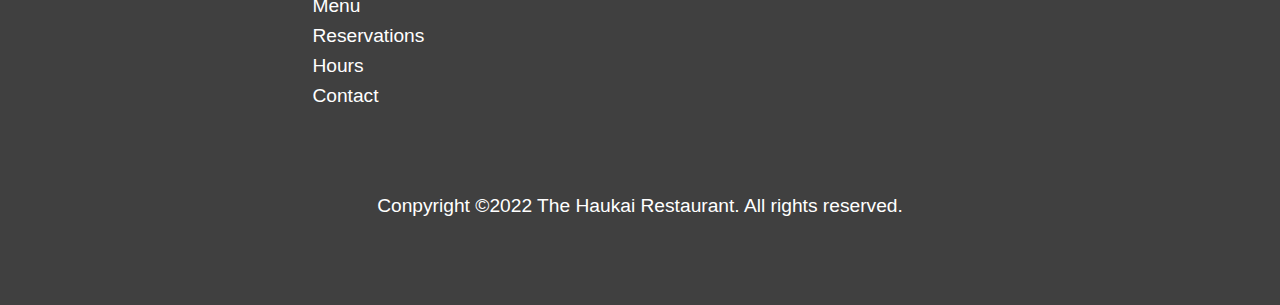
<file: reservations.html>
<!-- BIT607 Assignment2 Part1
     Shigeko Fujimoto
     Student Number: 5047829-->

<!-- Some of the text on Google Forms is hard to see but it was impossible for me to change the colour of it -->

     <!DOCTYPE html>
     <html>
         <head>
             <!-- Title of the webpage -->
             <title>The Haukai Restaurant | Reservations</title>
             <!-- Link to the style sheet -->
             <link rel='stylesheet' type='text/css' href='./styles/default.css'>
             <!-- Link to the javascript file -->
             <script type="text/javascript" src="./javascript/default.js"></script>
             <!-- Viewport tag for responsive layout -->
             <meta name="viewport" content="width=device-width, initial-scale=1.0">
         </head>
         <body>
             <!-- Header section of the website with an ARIA landmark role-->
            <header class="nav-top" id="top" role="banner">
                <!-- Navigation menu at the top of the website with an ARIA landmark role and an aira-label -->
                <nav class="navigation" id="top" role="navigation" aria-label="Top Navigation">
                    <!-- Restaurant logo image -->
                    <div class="logo">
                        <a href="./index.html"><img src="./images/logo.png" alt="The Hauraki Restaurant"></a>
                    </div>
                    <!-- Navigation menu items -->
                    <div class="list" id="list">
                        <div class="navigation-item">
                            <a href='./menu.html'>Menu</a>
                        </div>
                        <div class="navigation-item">
                            <a href='./reservations.html'>Reservations</a>
                        </div>
                        <div class="navigation-item">
                            <a href='./hours.html'>Hours</a>
                        </div>
                        <div class="navigation-item">
                            <a href='./contact.html'>Contact</a>
                        </div>
                    </div>
                    <!-- Hamburger menu icon with javascript. Clicking this will open the menu with dark colour background -->
                    <a href="javascript:void(0);" class="icon"  id="icon" onclick="hamburgerMenu()">
                        <!-- Unicode character of three stack lines-->
                        &#9776;
                    </a>
                </nav>
            </header>
             <!-- Main content with an ARIA landmark role -->
             <main class="main" role="main">
                 <h2>Reservations</h2>
                 <!-- Embedded Google Forms -->
                 <iframe class='responsive-iframe' src="https://docs.google.com/forms/d/e/1FAIpQLSfAATpNGA6ojbm1GoHk2FlGI4b5DyZNtvbn1iZ6IJXFj4t3JQ/viewform?embedded=true" width="640" height="1188" frameborder="0" marginheight="0" marginwidth="0">Loading…</iframe>
                 <div class="top">
                     <!-- Link to go back to the top of the page -->
                     <a href="#top">Back to Top</a>
                 </div>
             </main>
             <hr>
             <!-- Footer menu section with an ARIA landmark role and an aria-label -->
             <footer class="footer" role="navigation" aria-label="Footer Navigation">
                <div class="footer-left">
                    <div class="footer-item">
                        <!-- Link to the home page -->
                        <a href='./index.html'>Home</a>
                    </div>
                    <div class="footer-item">
                        <!-- Link to the Menu page -->
                        <a href='./menu.html'>Menu</a>
                    </div>
                    <div class="footer-item">
                        <!-- Link to the Reservation page -->
                        <a href='./reservations.html'>Reservations</a>
                    </div>
                    <div class="footer-item">
                        <!-- Link to the Hours page -->
                        <a href='./hours.html'>Hours</a>
                    </div>
                    <div class="footer-item">
                        <!-- Link to the Contact page -->
                        <a href='./contact.html'>Contact</a>
                    </div>
                </div>
                <!-- Link to the Privacy Statement page -->
                <div class="footer-right">
                    <a href="./privacy.html">Privacy Statement</a>
                </div>
             </footer>
             <!-- Copy right section -->
             <div class="copyright">
                <p>Conpyright &copy;2022 The Haukai Restaurant. All rights reserved.</p>
             </div>
         </body>
     </html>
</file>
<file: styles/default.css>
/* The smallest mobile screen size is considered as 320px according to this website
https://www.freecodecamp.org/news/css-media-queries-breakpoints-media-types-standard-resolutions-and-more/
and the screen size smaller than that is not considered in this assignment website */

/* Style for the entire website */
body{
    background-color: #404040;
    font-family: Arial, Helvetica, sans-serif;
    color: white; 
    font-size: 1.5vw;
}
/* Style for the non-visited links */
a:link{
    text-decoration: none;
    color: white;
}
/* Style for the visited links */
a:visited{
    text-decoration: none;
    color: white;
}
/* Style for when the pointer hovers over the links */
a:hover{
    text-decoration: none;
    color: rgb(207, 250, 203);
}
/* Style for the horizontal line */
hr{
    width: 55%;
    margin: 50px auto;
    
}
/* Style for the header section at the top of the page */
.header{
    background-image: url("../images/heading.jpg");
    background-repeat: no-repeat;
    background-position: center;
    background-size: cover;
    height: 500px;
}
.nav-top{
    background-image: url("../images/nav-top.jpg");
    background-repeat: no-repeat;
    background-position: center;
    background-size: cover;
    height: 120px;
}
/* Style for the navigation menues */
.navigation{
    font-family: Arial, Helvetica, sans-serif;
    font-size: 1.5vw;
    height: 20vh;
    width: 100%;
}
/* Style for the logo */
.logo{
    padding: 20px;
    margin: 0 1.5vw;
    float: left;
}
/* Style for the top navigation list */
.list{
    position: absolute;
    top: 10%;
    left: 50%;
    transform: translate(-50%, -50%);
    display: flex;
    justify-content: flex-start;
    z-index: 10;
}
/* Style for the individual navigation menu items */
.navigation-item{
    padding: 2vw 3.5vw;
    height: 30px;
}
/* Style for the hamburger menu icon */
.icon{
    display: none;
}
/* Style for the h1 text in the header section */
.heading h1{
    color:#ebf3c8;
    font-size: 3.5vw;
    letter-spacing: 2px;
    white-space: normal;
    text-align: center;
    margin: 10px auto;
    padding: 10px;
    width: 90%;
}
/* Style for the main contents */
.main{
    width: 55%;
    margin: auto;
    text-align: center;
}
/* Style of the h2 in the main contents */
.main h2{
    font-size: 2.5vw;
    letter-spacing: 2px;
    white-space: normal;
    text-align: center;
}
/* Style of the h3 in the main contents */
.main h3{
    font-size: 2vw;
    letter-spacing: 2px;
    white-space: normal;
    text-align: center;
}
/* Style for the home link at the bottom of each section */
.top{
    margin: 30px;
    font-family: Arial, Helvetica, sans-serif;
    font-style: italic;
}
/* Style for the About section */
.home{
    margin: 20px;
}
/* Style for the group of images */
.images{
    display: flex;
    width: 100%;
    justify-content: space-around;
    flex-wrap: wrap;
}
/* Style for indivitual image */
.image{
    width: 50%;
}
/* Style for img element of image class*/
.image img{
    width: 100%;
    height: 100%;
    object-fit: cover;
}
/* Style for the Menu page */
/* Style for Menu title */
.menu-title{
    color: #ebf3c8;
}
/* Style for Menu items */
.menu-item{
    color: white;
}
/* Style for Menu prices */
.menu-price{
    color: rgb(207, 250, 203);
}
/* Style for Menu descriptions */
.menu-description{
    color: white;
    font-size: 1.5vw;
}
/* Style for tables in Menu page */
.menu-table{
    width: 100%;
    margin: 20px;
}
/* Style for table items in Menu page */
.menu-table-item{
    width: 85%;
    text-align: left;
}
/* Style for table prices in Menu page */
.menu-table-price{
    width: 15%;
    color: rgb(207, 250, 203);
    text-align: left;
}
/* Style for images in Menu page */
.menu img{
    width: 15vw;
}
/* Style for privacy statement */
.privacy{
    font-size: 1.5vw;
}
/* Style for the footer */
.footer{
    display: flex;
    justify-content: space-around;
    font-size: 1.5vw;
    width: 55%;
    margin: auto;
}
/* Style for the individual footer item */
.footer-item{
    height: 30px;
}
/* Style for the footer menus */
.footer-left{
    text-align: left;
    width: 50%;
    margin-left: 20px;
}
/* Style for the Privacy Statement */
.footer-right{
    text-align: center;
    width: 50%;
    margin: 0;
}
/* Style for the copyright */
.copyright p{
    font-size: 1.5vw;
    text-align: center;
    margin: 80px auto;
    height: 30px;
}
/* Style to make iframe responsive*/
.responsive-iframe{
    width: 100%;
    margin: auto;
}
/* Media query for responsive design for screens 1000px or smaller*/
@media screen and (max-width: 1000px) {
    body {
        font-size: 2.5vw;
    }
    .heading h1{
        font-size: 4.5vw;
    }
    .header{
        height: 50vw;
    }
    .navigation{
        font-size: 2vw;
    }
    .main h2{
        font-size: 3.5vw;
    }
    .main h3{
        font-size: 3vw;
    }
}
/* Media query for responsive design for screens 800px or smaller*/
@media screen and (max-width: 800px) {
    body {
        font-size: 3.5vw;
    }
    hr{
        width: 80%;
    }
    .navigation {
		display:flex;
        justify-content: space-between;
        font-size: 1rem;
        height: 15vw;
        width: 100%;
    }
    /* Style for hiding top navigation bar */
	.list{
		display: none;
	}
    /* Style for showing navigation menu after hamburger icon is pressed */
    .list.active  {
		display: block;
        flex-direction: column;
        position: absolute;
        top: 35%;
        left: 88%;
        transform: translate(-50%, -50%);
		width:110px;
		padding:10px 18px;
		border-radius:3px;
		background:rgba(0,0,0,0.7);
	}
	.navigation a {
		display:block;
	}
    .navigation-item {
        padding: 1.5vw;
    }
    .nav-top{
        height: 17vh;
    }
    .logo{
        width: 100%;
    }
    .logo img{
        width: 15vw;
    }
    /* Style for hamburger menu icon */
    .icon{
        margin: 20px;
		display: block;
        font-size: 5vw;
    }
    .icon:hover{
		color:white;
	}
    .icon.active{
		color:#9fa5a2;
	}
    .heading h1{
        font-size: 5vw;
    }
    .main {
      width: 100%;
    }
    .main h2 {
        font-size: 4.5vw;
    }
    .main h3 {
        font-size: 4vw;
    }
    .menu-table{
        width: 80vw;
        margin: auto;
    }
    .menu img{
        width: 20vw;
    }
    .menu-description{
        font-size: 3vw;
    }
    .privacy{
        font-size: 2.5vw;
    }
    .footer{
        width: 70%;
        margin: auto;
        font-size: 2.5vw;
    }
    .copyright p{
        font-size: 2.5vw;
    }
}
/* Media query for responsive design for screens 600px or smaller*/
@media screen and (max-width: 600px) {
    body {
        font-size: 4vw;
        width: 100vw;
    }
    hr{
        width: 90%;
    }
    .heading h1{
        font-size: 6vw;
    }
    .main h2{
        font-size: 5vw;
    }
    .main h3{
        font-size: 4vw;
    }
    .list.active  {
        top: 30%;
        left: 85%;
	}
    .nav-top{
        height: 12vh
    }
    .menu-description{
        font-size: 3vw;
    }
    .privacy{
        font-size: 3vw;
    }
    .footer{
        width: 90%;
        margin: auto;
        font-size: 3vw;
    }
    .copyright p{
        width: 90%;
        font-size: 3vw;
    }
}
/* Media query for responsive design for screens 450px or smaller*/
@media screen and (max-width: 450px) {
    body {
        font-size: 4.5vw;
    }
    .list.active{
        top: 25%;
        left: 85%;
    }
    .menu-description{
        font-size: 3.5vw;
    }
    .privacy{
        font-size: 3.5vw;
    }
    .copyright p{
        width: 90%;
        font-size: 3.5vw;
    }
}
</file>
